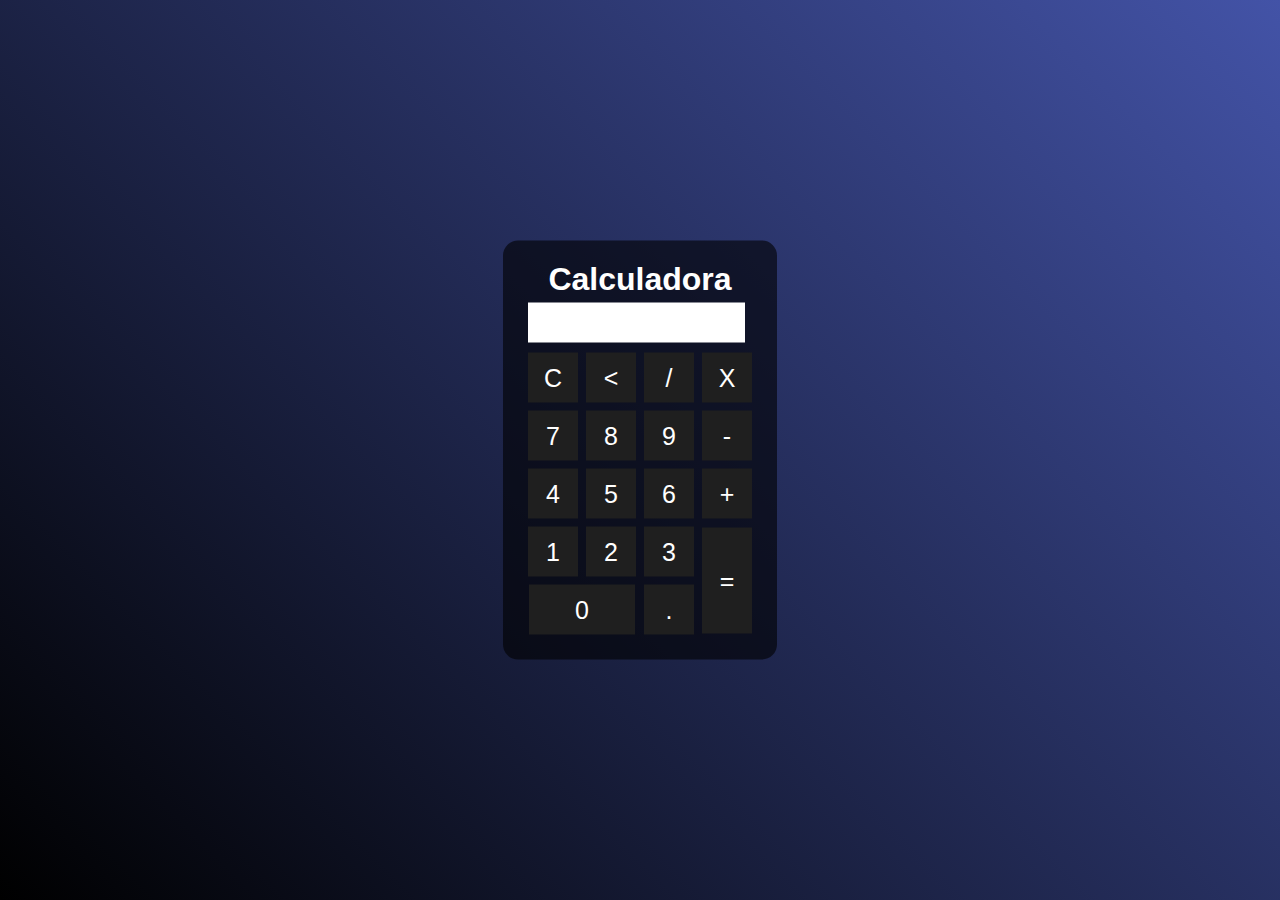
<file: index.html>
<!DOCTYPE html>
<html lang="pt-br">
<head>
    <meta charset="UTF-8">
    <meta http-equiv="X-UA-Compatible" content="IE=edge">
    <meta name="viewport" content="width=device-width, initial-scale=1.0">
    <link rel="stylesheet" href="style.css">
    <title>Calculadora</title>
</head>
<body>
    <div class="fundo">
        <div class="calculadora">
            <h1>Calculadora</h1>
            <p id="resultado"></p>
            <table>
            <tr>
                <td><button class="botao" onclick="clean()">C</button></td>
                <td><button class="botao" onclick="back()"><</button></td>
                <td><button class="botao" onclick="insert('/')">/</button></td>
                <td><button class="botao" onclick="insert('*')">X</button></td>
            </tr>
            <tr>
                <td><button class="botao" onclick="insert('7')">7</button></td>
                <td><button class="botao" onclick="insert('8')">8</button></td>
                <td><button class="botao" onclick="insert('9')">9</button></td>
                <td><button class="botao" onclick="insert('-')">-</button></td>
            </tr>
            <tr>
                <td><button class="botao" onclick="insert('4')">4</button></td>
                <td><button class="botao" onclick="insert('5')">5</button></td>
                <td><button class="botao" onclick="insert('6')">6</button></td>
                <td><button class="botao" onclick="insert('+')">+</button></td>
            </tr>
            <tr>
                <td><button class="botao" onclick="insert('1')">1</button></td>
                <td><button class="botao" onclick="insert('2')">2</button></td>
                <td><button class="botao" onclick="insert('3')">3</button></td>
                <td rowspan="2"><button class="botao" style="height: 106px;" onclick="calcular()">=</button></td>
            </tr>
            <tr>
                <td colspan="2"><button class="botao" style="width: 106px;" onclick="insert('0')">0</button></td>
                <td><button class="botao" onclick="insert('.')">.</button></td>
            </tr>
        </table>
        </div>
    </div>
    <script src="function.js"></script>
</body>
</html>
</file>
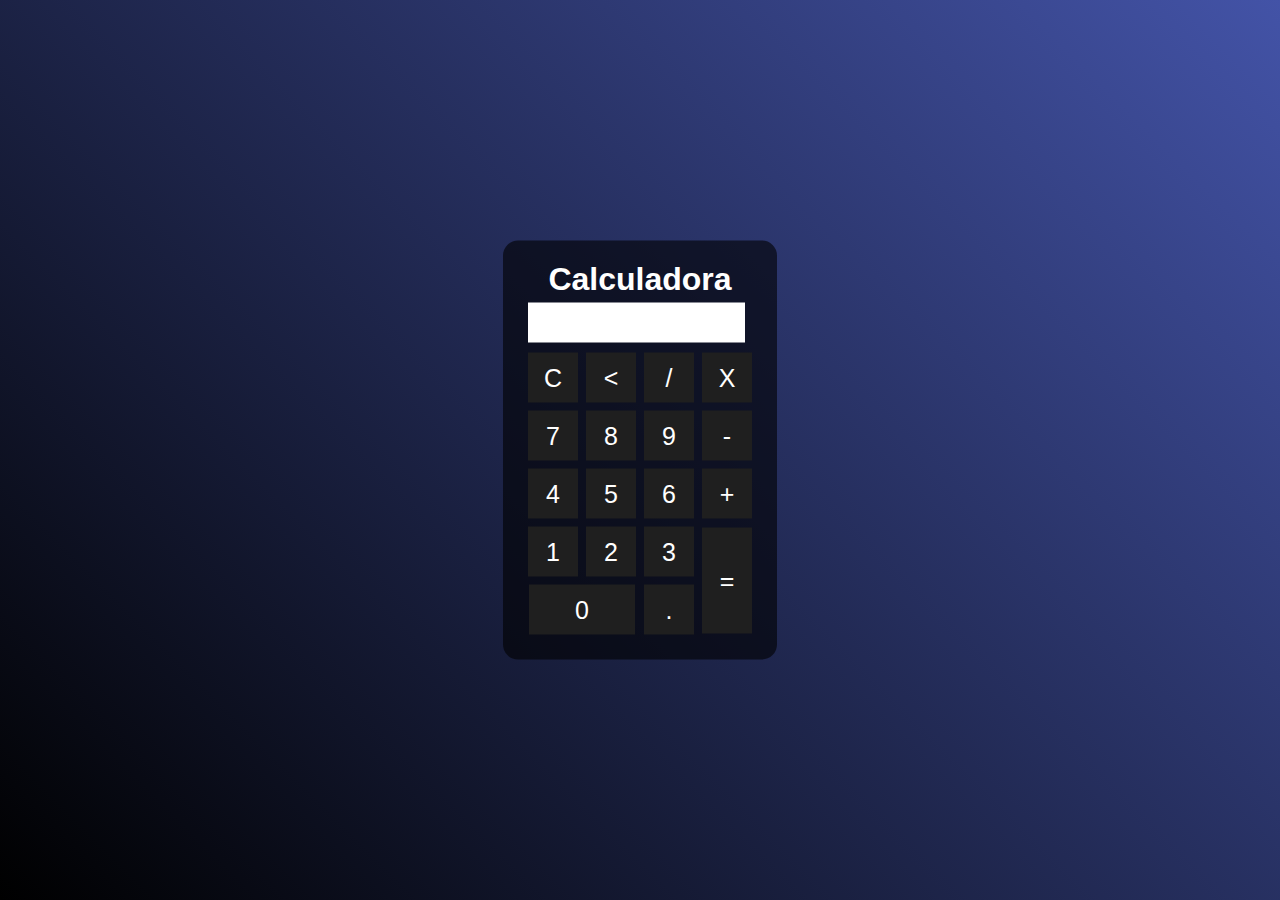
<file: Calculadora.html>
<!DOCTYPE html>
<html lang="pt-br">
<head>
    <meta charset="UTF-8">
    <meta http-equiv="X-UA-Compatible" content="IE=edge">
    <meta name="viewport" content="width=device-width, initial-scale=1.0">
    <link rel="stylesheet" href="style.css">
    <title>Calculadora</title>
</head>
<body>
    <div class="fundo">
        <div class="calculadora">
            <h1>Calculadora</h1>
            <p id="resultado"></p>
            <table>
            <tr>
                <td><button class="botao" onclick="clean()">C</button></td>
                <td><button class="botao" onclick="back()"><</button></td>
                <td><button class="botao" onclick="insert('/')">/</button></td>
                <td><button class="botao" onclick="insert('*')">X</button></td>
            </tr>
            <tr>
                <td><button class="botao" onclick="insert('7')">7</button></td>
                <td><button class="botao" onclick="insert('8')">8</button></td>
                <td><button class="botao" onclick="insert('9')">9</button></td>
                <td><button class="botao" onclick="insert('-')">-</button></td>
            </tr>
            <tr>
                <td><button class="botao" onclick="insert('4')">4</button></td>
                <td><button class="botao" onclick="insert('5')">5</button></td>
                <td><button class="botao" onclick="insert('6')">6</button></td>
                <td><button class="botao" onclick="insert('+')">+</button></td>
            </tr>
            <tr>
                <td><button class="botao" onclick="insert('1')">1</button></td>
                <td><button class="botao" onclick="insert('2')">2</button></td>
                <td><button class="botao" onclick="insert('3')">3</button></td>
                <td rowspan="2"><button class="botao" style="height: 106px;" onclick="calcular()">=</button></td>
            </tr>
            <tr>
                <td colspan="2"><button class="botao" style="width: 106px;" onclick="insert('0')">0</button></td>
                <td><button class="botao" onclick="insert('.')">.</button></td>
            </tr>
        </table>
        </div>
    </div>
    <script src="function.js"></script>
</body>
</html>
</file>
<file: style.css>
*{
    margin: 0;
    padding: 0;
}
.fundo{
    background-image: linear-gradient(45deg,black,rgb(67, 83, 167));
    height: 100vh;
    color: white;
    font-family: Arial, Helvetica, sans-serif;
    text-align: center;
}
.calculadora{
    position: absolute;
    background-color: rgba(0, 0, 0, 0.6);
    top: 50%;
    left: 50%;
    transform: translate(-50%,-50%);
    border-radius: 15px;
    padding: 20px;
}
.botao{
    width: 50px;
    height:50px;
    margin: 3px;
    font-size: 25px;
    cursor: pointer;
    border: none;
    background-color: rgb(31, 31, 31);
    color: white;
}
.botao:hover{
    background-color:black;
}
#resultado{
    background-color: white;
    width: 207px;
    height: 30px;
    margin: 5px;
    font-size: 25px;
    color: black;
    text-align: right;
    padding: 5px;
}
</file>
